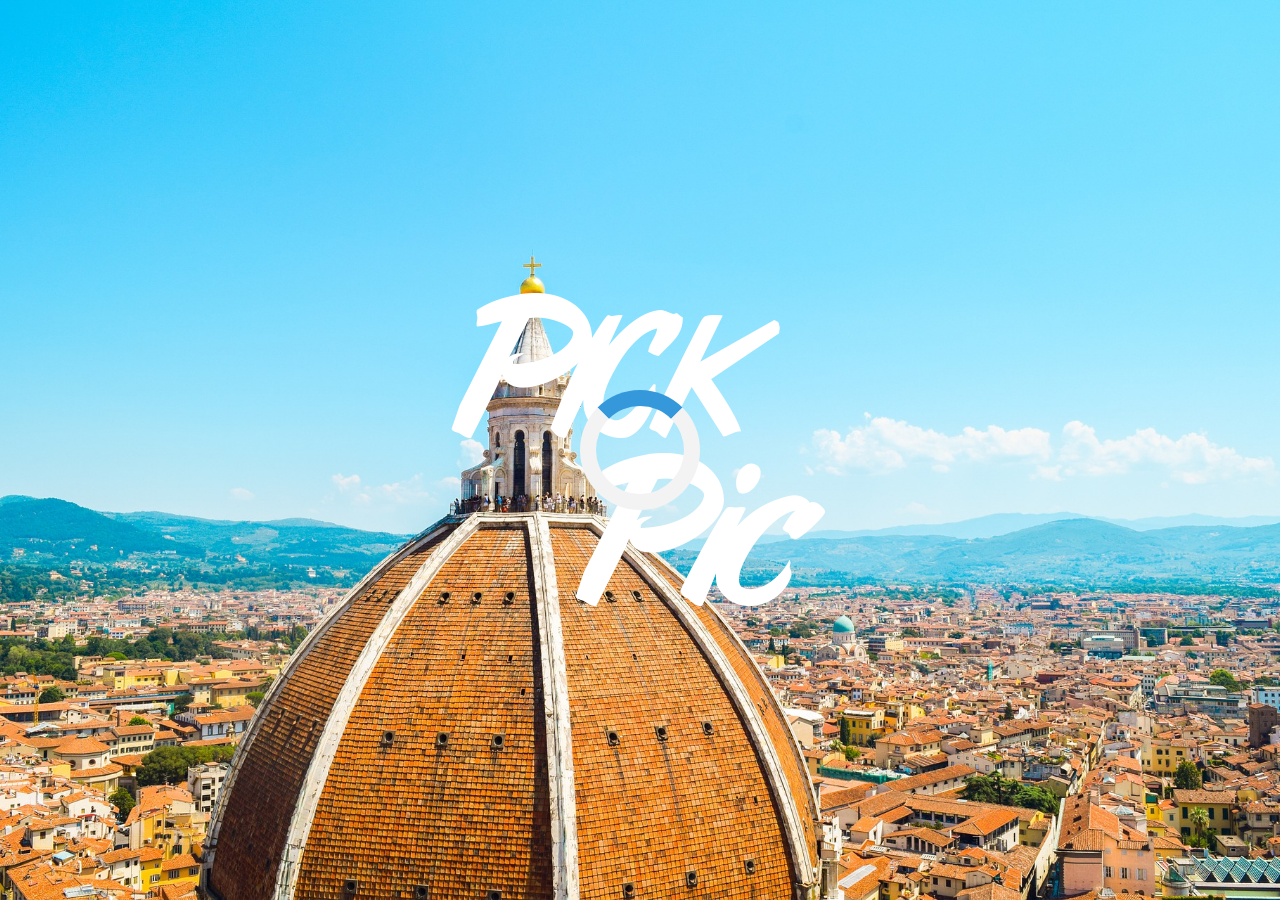
<file: index.html>
<!DOCTYPE html>
<html lang="en">

<head>
    <meta charset="UTF-8">
    <title>PickPIC</title>

    <!-- include jQeury -->
    <script src="https://cdnjs.cloudflare.com/ajax/libs/jquery/3.3.1/jquery.min.js"></script>
    <script src="https://ajax.googleapis.com/ajax/libs/jquery/3.3.1/jquery.min.js"></script>

    <!-- include user js file -->
    <script src="include/script/getData.js"></script>
    <script src="include/script/index.js"></script>


    <!-- include web-font -->
    <link href="https://fonts.googleapis.com/css?family=Roboto" rel="stylesheet" type="text/css">
    <link href="https://fonts.googleapis.com/css?family=Open+Sans" rel="stylesheet" type="text/css">
    <link href="https://fonts.googleapis.com/css?family=Open+Sans" rel="stylesheet" type="text/css">

    <!-- include user css -->
    <link rel="stylesheet" href="include/css/index.css">

    <!-- include bootstrap -->
    <link rel="stylesheet" href="https://stackpath.bootstrapcdn.com/bootstrap/4.1.0/css/bootstrap.min.css">
</head>

<body>

    <!-- 
    <section id="fullscreen-bg">
        <video loop muted autoplay poster="img/videoframe.jpg" id="fullscreen-bg__video">
            <source src="include/video/bg_index.mp4" type="video/mp4">
        </video>
    </section> -->

    <div id="loader" class="loader"></div>
    <section id="sc-logo" class="sc-center">
        <img src="include/image/logo_test.png" alt="PickPIC">
    </section>

    <section id="sc-login" class="sc-center">

        <div>
            <h1 id="title-login">PickPIC</h1>
            <form id="form-login" action="main.html">
                <input id="input-id" type="text" placeholder="ID" class="form-input" required>
                <br>
                <input id="input-pw" type="password" placeholder="PASSWORD" class="form-input" required>
                <!-- <input type="submit" src="include/image/ic_login.svg"> -->
                <!-- <input  type="image" src="include/image/ic_login.svg" border="0" /> -->
                <input id="ic-login" type="image" name="submit" src="include/image/ic_login.svg" border="0" alt="Submit" />
            </form>

            <p>
                <a href="register.html">SignIn</a>
            </p>
            <p>
                <a href="#">Forgot Password?</a>
            </p>

        </div>
    </section>
</body>
</file>
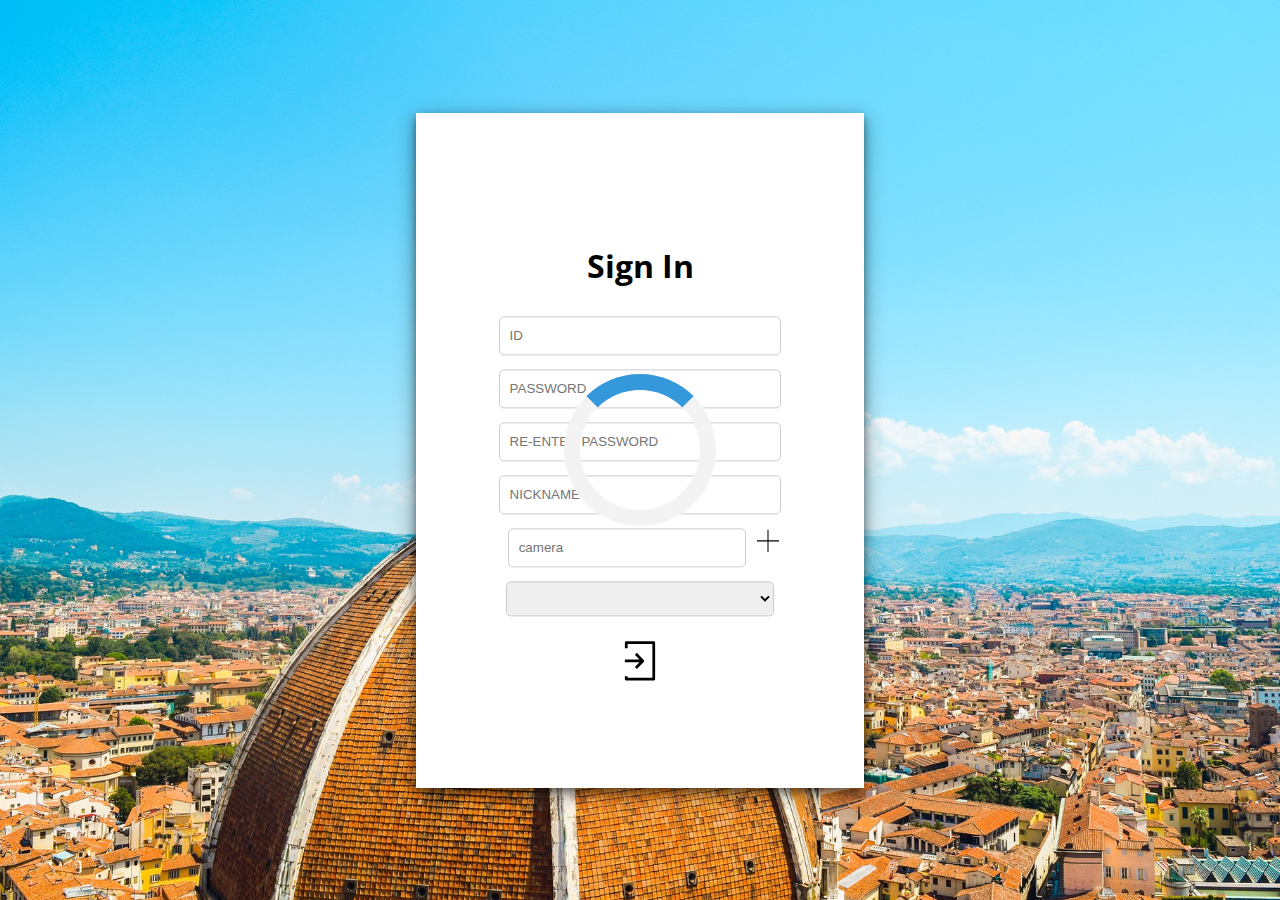
<file: register.html>
<!DOCTYPE html>
<html lang="en">

<head>
    <meta charset="UTF-8">
    <title>PickPIC</title>

    <!-- include jQeury -->
    <script src="https://cdnjs.cloudflare.com/ajax/libs/jquery/3.3.1/jquery.min.js"></script>
    <script src="https://ajax.googleapis.com/ajax/libs/jquery/3.3.1/jquery.min.js"></script>

    <!-- include user js file -->
    <script src="include/script/getData.js"></script>
    <script src="include/script/register.js"></script>

    <link href="https://fonts.googleapis.com/css?family=Roboto" rel="stylesheet" type="text/css">
    <link href="https://fonts.googleapis.com/css?family=Open+Sans" rel="stylesheet" type="text/css">
    <link href="https://fonts.googleapis.com/css?family=Open+Sans" rel="stylesheet" type="text/css">

    <link rel="stylesheet" href="include/css/register.css">
</head>

<body>
    <div id="loader" class="loader"></div>
    <section id="sc_signin">
        <div>

            <h1 id="title_signin">Sign In</h1>
            <form id="form_signin" action="index.html">
                <input type="text" id="id" placeholder="ID" class="form_input" required><br>
                <input type="password" id="password" placeholder="PASSWORD" class="form_input" required><br>
                <input type="password" id="re_password" placeholder="RE-ENTER PASSWORD" class="form_input" required><br>
                <input type="text" id="nickname" placeholder="NICKNAME" class="form_input" required><br>
                <!-- <input type="submit" src="include/image/ic_login.svg"> -->

                <input type="text" id="camera" placeholder="camera" class="form_input"><img id="ic_add" src="include/image/ic_add.svg"><br>
                <select name="" id="camera_list" class="form_input">
                    <!-- <option value="sony">SONY a5100</option> -->
                </select>
                <input id="ic_signin" type="image" name="submit" src="include/image/ic_login.svg" border="0" alt="Submit" />
            </form>
        </div>

    </section>
</body>

</html>
</file>
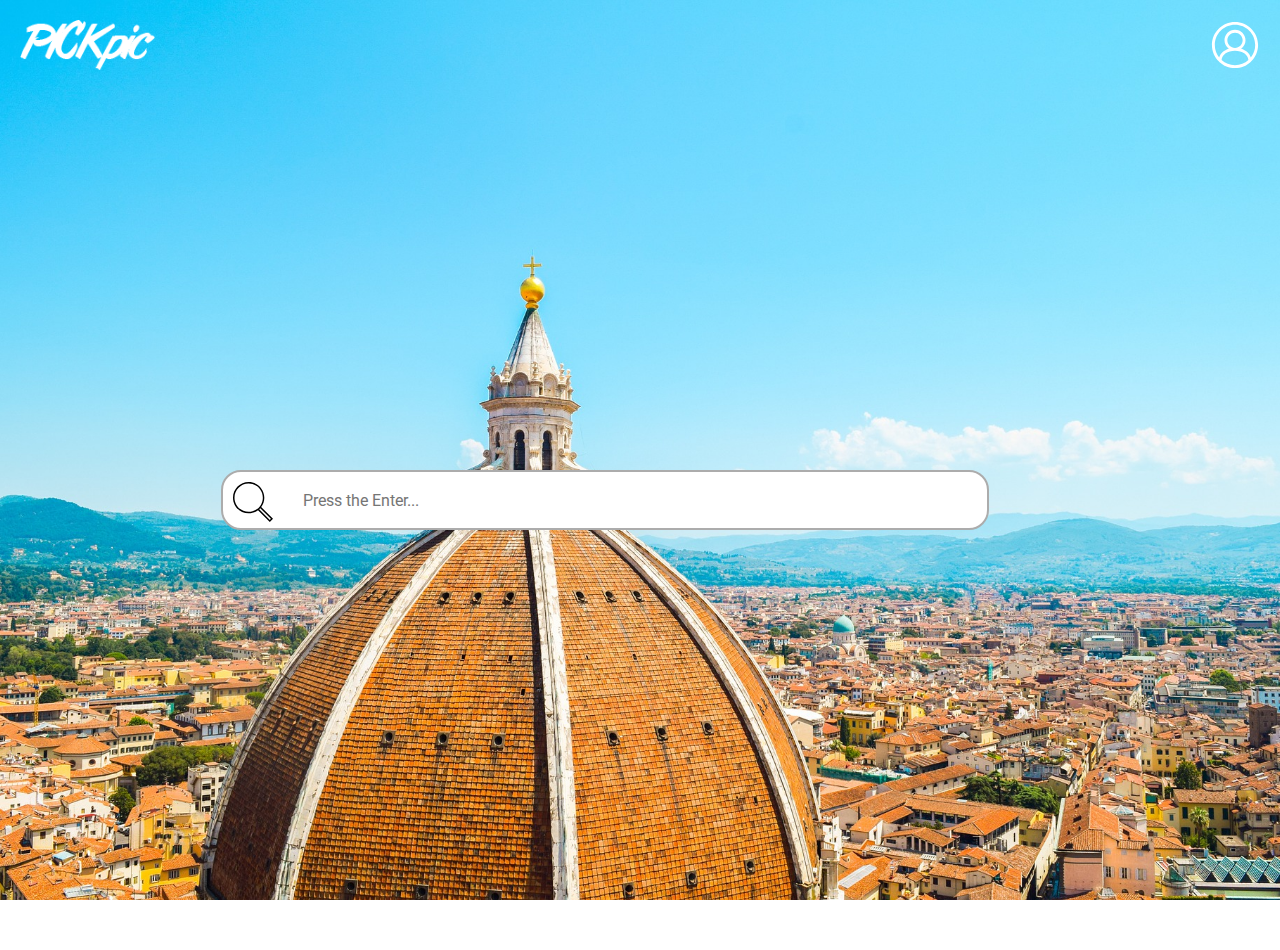
<file: userIndex.html>
<!DOCTYPE html>
<html lang="en">

<head>
    <meta charset="UTF-8">
    <title>PickPIC</title>

    <!-- include jQeury -->
    <script src="https://cdnjs.cloudflare.com/ajax/libs/jquery/3.3.1/jquery.min.js"></script>

    <!-- include web-font -->
    <link href="https://fonts.googleapis.com/css?family=Roboto" rel="stylesheet" type="text/css">
    <link href="https://fonts.googleapis.com/css?family=Open+Sans" rel="stylesheet" type="text/css">
    <link href="https://fonts.googleapis.com/css?family=Open+Sans" rel="stylesheet" type="text/css">

    <!-- include user css -->
    <link rel="stylesheet" href="include/css/user_index.css">

    <!-- include bootstrap -->
    <link rel="stylesheet" href="https://stackpath.bootstrapcdn.com/bootstrap/4.1.0/css/bootstrap.min.css">
</head>

<body>

    <!-- 
    <section id="fullscreen-bg">
        <video loop muted autoplay poster="img/videoframe.jpg" id="fullscreen-bg__video">
            <source src="include/video/bg_index.mp4" type="video/mp4">
        </video>
    </section> -->
    <header>
        <a href="userIndex.html">
            <img id="sm_logo" src="include/image/small_logo.png" alt="">
        </a>
        <a href="main.html">
            <img id="ic_user" src="include/image/ic_user_white.svg">
        </a>
    </header>
   
    <form>
        <input type="text" id="search_bar" name="searchKey" placeholder="Press the Enter...">
    </form>
</body>

</html>
</file>
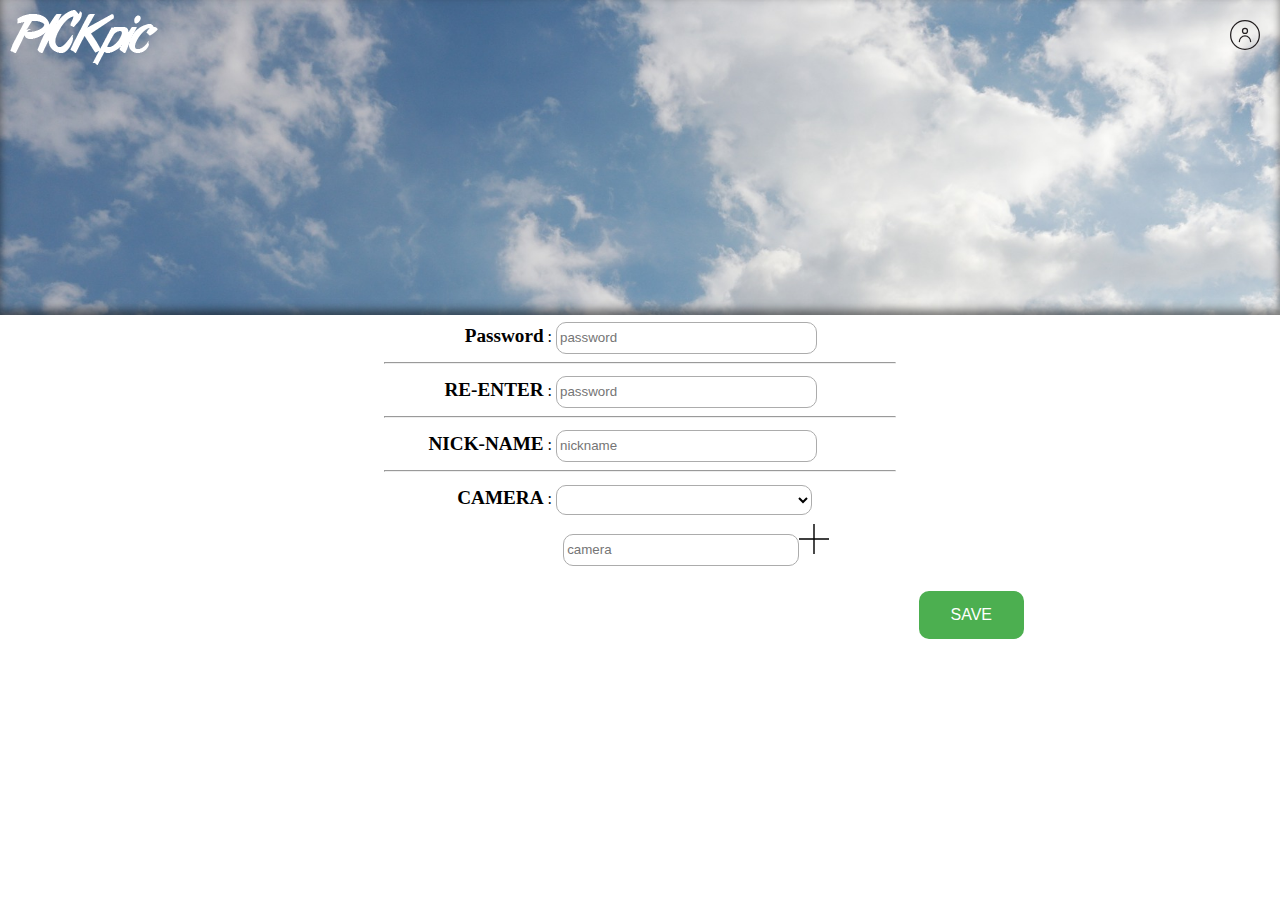
<file: userInfo.html>
<!DOCTYPE html>
<html lang="en">

<head>
    <meta charset="UTF-8">
    <meta name="viewport" content="width=device-width, initial-scale=1.0">
    <meta http-equiv="X-UA-Compatible" content="ie=edge">
    <title>PickPIC</title>
    <script src="https://cdnjs.cloudflare.com/ajax/libs/jquery/3.3.1/jquery.min.js"></script>

    <!-- include user js file -->
    <script src="include/script/getData.js"></script>
    <script src="include/script/userInfo.js"></script>

    <link rel="stylesheet" href="include/css/user_header.css">
    <link rel="stylesheet" href="include/css/userInfo.css">

</head>


<body>
    <!-- user title -->
    <header id="hd-user-title">
        <input type="file" accept="image/*" id="background_upload" style="display:none">
        <section id="sc_home">
            <a href="index.html"><img src="include/image/small_logo.png"></a>
        </section>
        <section id="user-info">
            <a href="main.html">
                <img src="include/image/ic-user-default-profile.svg" alt="" srcset="">
                <h1 id="h_id">devuri404</h1>
            </a>
        </section>
    </header>
    <!--  -->
    <form id="form-update-info" action="userIndex.html">

        <section id="sc_user_info">
            <div class="row">
                <p class="title">ID</p> : <p id="p_id">devuri404</p>
            </div>
            <hr>
            <div class="row">
                <p class="title">Password</p> :
                <input type="password" name="password"  id="password" placeholder="password">
            </div>
            <hr>
            <div class="row">
                <p class="title"> RE-ENTER </p> :
                <input type="password" name="reenter" id="re_password" placeholder="password">
            </div>
            <hr>
            <div class="row">
                <p class="title">NICK-NAME</p> :
                <input type="text" name="nickname"  id="nickname" placeholder="nickname">
            </div>
            <hr>
            <div class="row">
                <p class="title">CAMERA </p> :
                <select name="" id="camera_list" class="form_input">
                    <!-- <option value="sony">SONY a5100</option> -->
                </select>

            </div>
            <div id="add_row">
                <input type="text" id="camera" placeholder="camera" class="form_input"><img id="ic_add" src="include/image/ic_add.svg"><br>
            </div>

        </section>
        <section  id="sc_submit">
            <input type="submit" id="submit_btn" value="SAVE" >
        </section>
    </form>
</body>

</html>
</file>
<file: include/css/index.css>
/* TODO
    #1_ sc_login 안에 있는 내용 전부 세로 align
    #2_ 클릭했을 때 내용 먼저 보이는거 고쳐용
    #3_ 로고 이미지 수정
    #4_ 로고 hover 효과 수정
*/

body,
html {
    font-family: 'Open Sans', 'Roboto', 'Arvo', sans-serif;
    height: 100%;
    margin: 0;
    padding: 0;
    background-image: url("../image/bg_index.jpg");
    background-position: center;
    background-repeat: no-repeat;
    background-size: cover;
    cursor: pointer;
}

#sc-logo {
    position: relative;
    width: 100%;
    height: 100%;
}

#sc-logo>img {
    position: absolute;
    top: 0;
    right: 0;
    bottom: 0;
    left: 0;
    margin: auto;
}

#sc-login {
    width: 0%;
    height: 0%;
    transition-duration: .5s;
    opacity: 0;
    background-color: white;
    position: absolute;
    top: 0;
    left: 0;
    bottom: 0;
    right: 0;
    margin: auto;
    /* opacity: 0.5; */
    text-align: center;
    box-shadow: 0 4px 8px 0 rgba(0, 0, 0, 0.4), 0 6px 20px 0 rgba(0, 0, 0, 0.39);
}

#sc-login>div {
    position: relative;
    top: 50%;
    transform: translateY(-50%);
}

#title-login {
    width: 100%;
    text-align: center;
    padding-top: 30px;
    padding-bottom: 20px;
    font-size: 2em;
}

#form-login {
    width: 100%;
    text-align: center;
}

.form-input {
    width: 60%;
    height: 40px;
    margin: 15px;
    border-radius: 5px;
    border: 1px solid #cccccc;
}

#ic-login {
    width: 10%;
    display: block;
    margin: auto;
    padding: 25px;
}

#sc-login>p {
    width: 100%;
    text-align: center;
}

#sc-login>p :link {
    text-decoration: none;
    color: #0e0e68;
}

#sc-login>p :hover {
    text-decoration: underline;
}


/* loading */

.loader {
    position: absolute;
    top: 0;
    right: 0;
    bottom: 0;
    left: 0;
    margin: auto;
    border: 16px solid #f3f3f3;
    border-radius: 50%;
    border-top: 16px solid #3498db;
    width: 120px;
    height: 120px;
    -webkit-animation: spin 2s linear infinite;
    /* Safari */
    animation: spin 2s linear infinite;
    z-index: 999;
}


/* Safari */

@-webkit-keyframes spin {
    0% {
        -webkit-transform: rotate(0deg);
    }
    100% {
        -webkit-transform: rotate(360deg);
    }
}

@keyframes spin {
    0% {
        transform: rotate(0deg);
    }
    100% {
        transform: rotate(360deg);
    }
}
</file>
<file: include/css/register.css>
body,
html {
    font-family: 'Open Sans', 'Roboto', 'Arvo', sans-serif;
    height: 100%;
    margin: 0;
    padding: 0;
    background-image: url("../image/bg_index.jpg");
    background-position: center;
    background-repeat: no-repeat;
    background-size: cover;
}

#sc_signin {
    width: 35%;
    height: 75%;
    background-color: white;
    position: absolute;
    top: 0;
    left: 0;
    bottom: 0;
    right: 0;
    margin: auto;
    /* transform: translate(-50%, -50%); */
    /* opacity: 0.5; */
    box-shadow: 0 4px 8px 0 rgba(0, 0, 0, 0.4), 0 6px 20px 0 rgba(0, 0, 0, 0.39);
}

#sc_signin>div {
    position: relative;
    top: 50%;
    transform: translateY(-50%);
}

#title_signin {
    width: 100%;
    text-align: center;
    font-size: 2em;
}

#form_signin {
    width: 100%;
    text-align: center;
}

.form_input {
    width: 60%;
    height: 35px;
    margin: 7px;
    border-radius: 5px;
    border: 1px solid #cccccc;
    padding-left: 10px;
}

#ic_signin {
    width: 10%;
    display: block;
    margin: auto;
    padding: 15px;
}

#camera {
    width: 50%;
    margin-right: 10%;
}

#ic_add {
    width: 5%;
    height: 5%;
    /* padding-top: 10px; */
    margin-left: -7.5%;
}


/* loading */

.loader {
    position: absolute;
    top: 0;
    right: 0;
    bottom: 0;
    left: 0;
    margin: auto;
    border: 16px solid #f3f3f3;
    border-radius: 50%;
    border-top: 16px solid #3498db;
    width: 120px;
    height: 120px;
    -webkit-animation: spin 2s linear infinite;
    /* Safari */
    animation: spin 2s linear infinite;
    z-index: 999;
}


/* Safari */

@-webkit-keyframes spin {
    0% {
        -webkit-transform: rotate(0deg);
    }
    100% {
        -webkit-transform: rotate(360deg);
    }
}

@keyframes spin {
    0% {
        transform: rotate(0deg);
    }
    100% {
        transform: rotate(360deg);
    }
}
</file>
<file: include/css/user_index.css>
body,
html {
    font-family: 'Open Sans', 'Roboto', 'Arvo', sans-serif;
    height: 100%;
    margin: 0;
    padding: 0;
    background-image: url("../image/bg_index.jpg");
    background-position: center;
    background-repeat: no-repeat;
    background-size: cover;
    cursor: pointer;
}    
form{
    width: 100%;
    height: 100%;
    text-align:center;
}

input{
    width: 60%;
    height: 60px;
    border-radius: 20px;
    border: 2px solid #acacac;
    padding-left: 80px;
    position: relative;
    top: 50%;
    transform: translateY(-50%);
    background-color: white;
    background-image: url('../image/ic_search.svg');
    background-position: 10px 10px; 
    background-repeat: no-repeat;
    background-size: 40px 40px;
}

header{
    padding: 20px;
    width: 100%;
    height: 50px;
}

header #sm_logo{
    width: auto;
    height: 50px;
}

header #ic_user{
    width: 50px;
    height: 50px;
    float: right;
}
</file>
<file: include/css/user_header.css>
#hd-user-title {
    z-index: 888;
    position: fixed;
    /* overflow: hidden; */
    width: 100%;
    height: 35%;
    line-height: 35%;
    background-image: url("../image/image_6.jpg");
    background-position: center;
    background-repeat: no-repeat;
    background-size: cover;
    background-attachment: fixed;
    /* box-shadow:[inset] (오른쪽위치) (아래위치) (블러) (색상); */
    box-shadow: inset 0 -5px 10px rgba(0, 0, 0, 0.5);
    transition-duration: 0.2s;
}

#sc_home {
    margin: 10px;
    display: inline-block;
    background-color: rgba(0, 0, 0, 0);
}
#sc_home img,
#sc_home a{
    background-color: rgba(0, 0, 0, 0);
}

#user-info {
    float: right;
    margin: 20px;
    background-color: rgba(0, 0, 0, 0);
    
}

#user-info img {
    width: 30px;
    height: 30px;

}
#user-info>a{
    background-color: rgba(0, 0, 0, 0);
    text-decoration: none;
    color: #ffffff;
}
#user-info img,
#user-info h1 {
    display: inline;
    vertical-align: middle;
    background-color: rgba(0, 0, 0, 0);
}
</file>
<file: include/css/userInfo.css>
* {
    margin: 0;
    padding: 0;
    background-color: #ffffff;
}

html,
body {
    height: 100%;
}

#sc_user_info {
    display : inline-block;
    width: 40%;
    margin: 0px 30%;
    padding: 75px 0 0 0;
    padding-top: 20%;

}

.row{
    width: 100%;
    height: 40px;
    line-height: 40px;
    vertical-align: middle;
    margin: 3px;
    padding: 3px;
}

.title{
    width: 30%;
    text-align: right;
    font-size:1.2em;
    font-weight:bolder;
    display:inline-block;
}

.row > input,
.row > select{
    width: 50%;
    border-radius: 10px;
    height: 30px;
    border: 1px solid #acacac;
    padding-left: 3px;
    transition-duration: .2s;
}

.row > input:hover,
.row > select:hover{
    border-radius: 5px;
}

#sc_submit{
    width: 60%;
    margin: 2% 20%;
    text-align: right;
}
#submit_btn{
    background-color: #4CAF50; /* Green */
    border: none;
    color: white;
    padding: 15px 32px;
    text-align: center;
    text-decoration: none;
    display: inline-block;
    font-size: 16px;
    border-radius: 10px;
    transition-duration: .5s;

}
#submit_btn:hover{
    font-weight: bolder;
    border: 1px solid #4CAF50;
    background-color: white;
    color: #4CAF50;
}
#hd-user-title{
    cursor: pointer;
}

#camera {
    margin-left: 35%;
    width: 45%;
    display:inline-block;
    border-radius: 10px;
    height: 30px;
    border: 1px solid #acacac;
    padding-left: 3px;
    transition-duration: .2s;

}

#camera:hover{
    border-radius: 5px;
}

#ic_add{
    width: 30px;
    height: 30px;
}
/* #ic_add {
    width: 5%;
    height: 5%;
    /* padding-top: 10px; */
</file>
